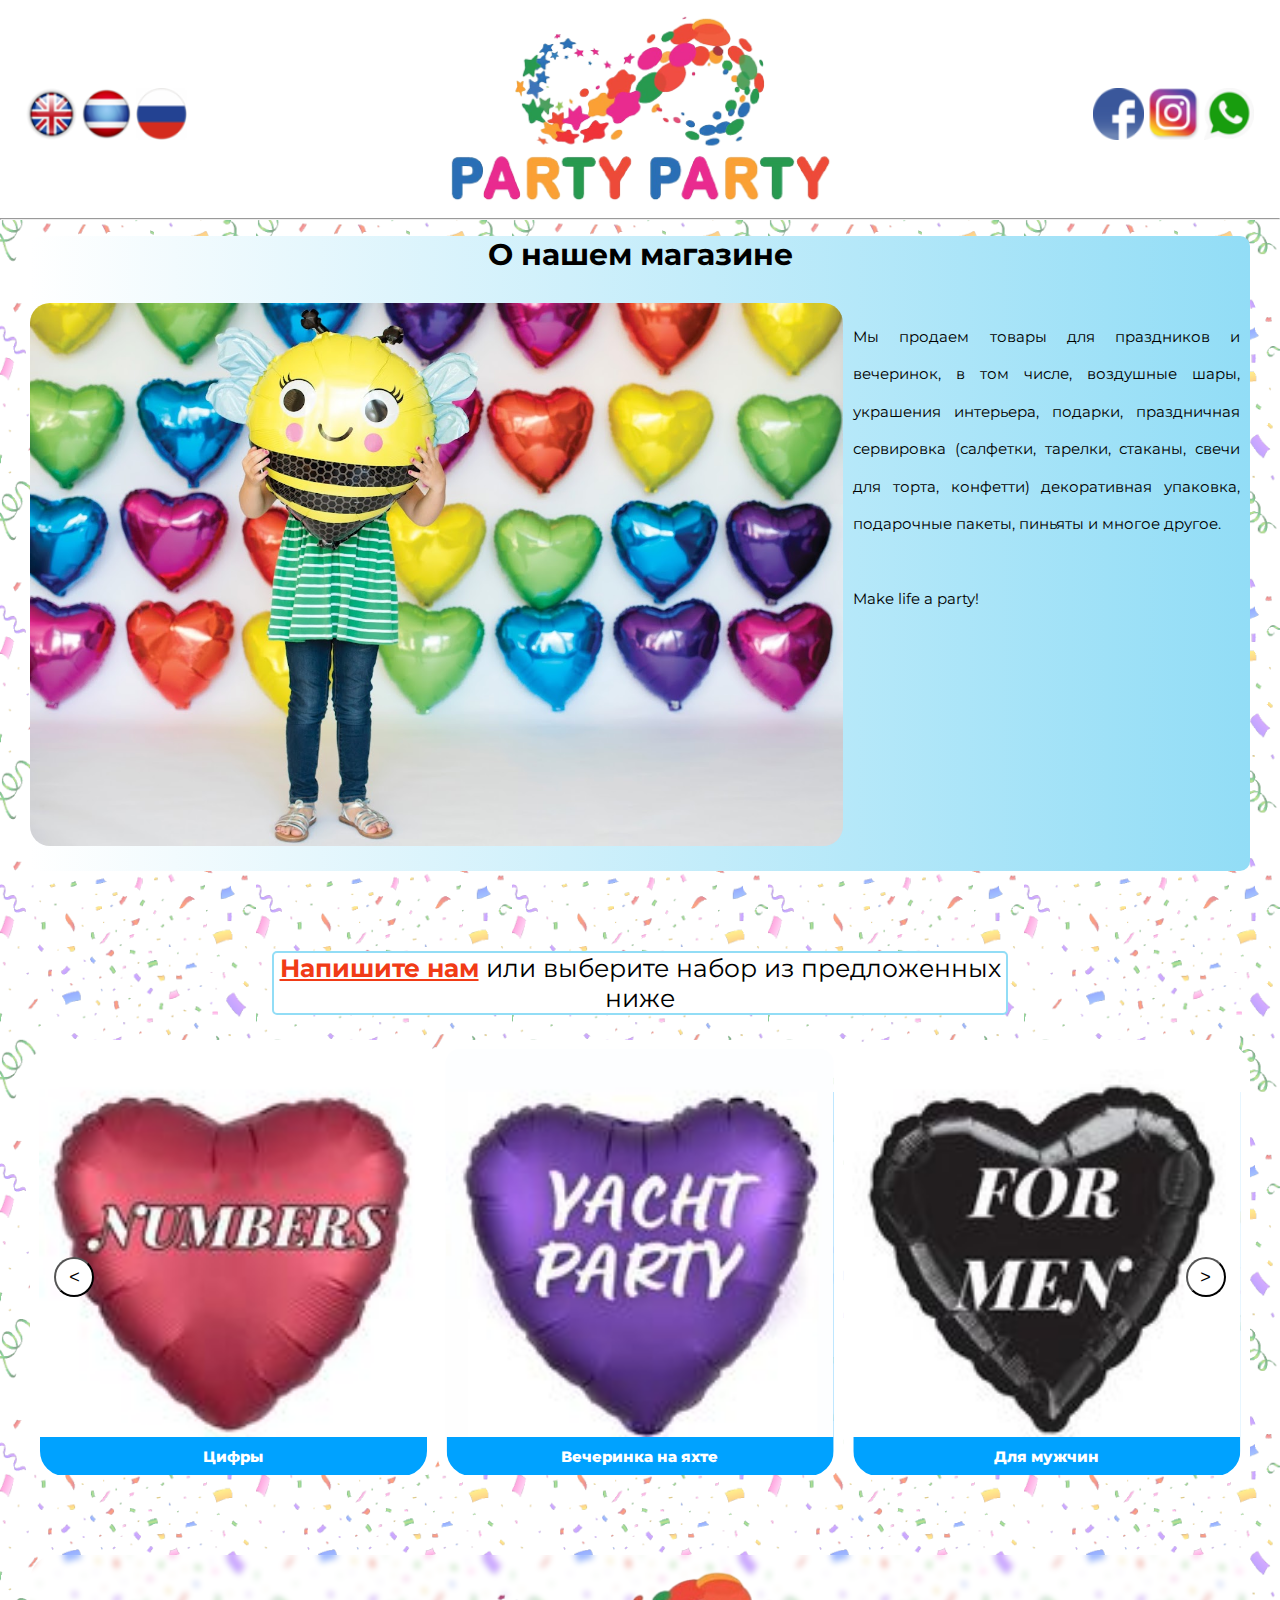
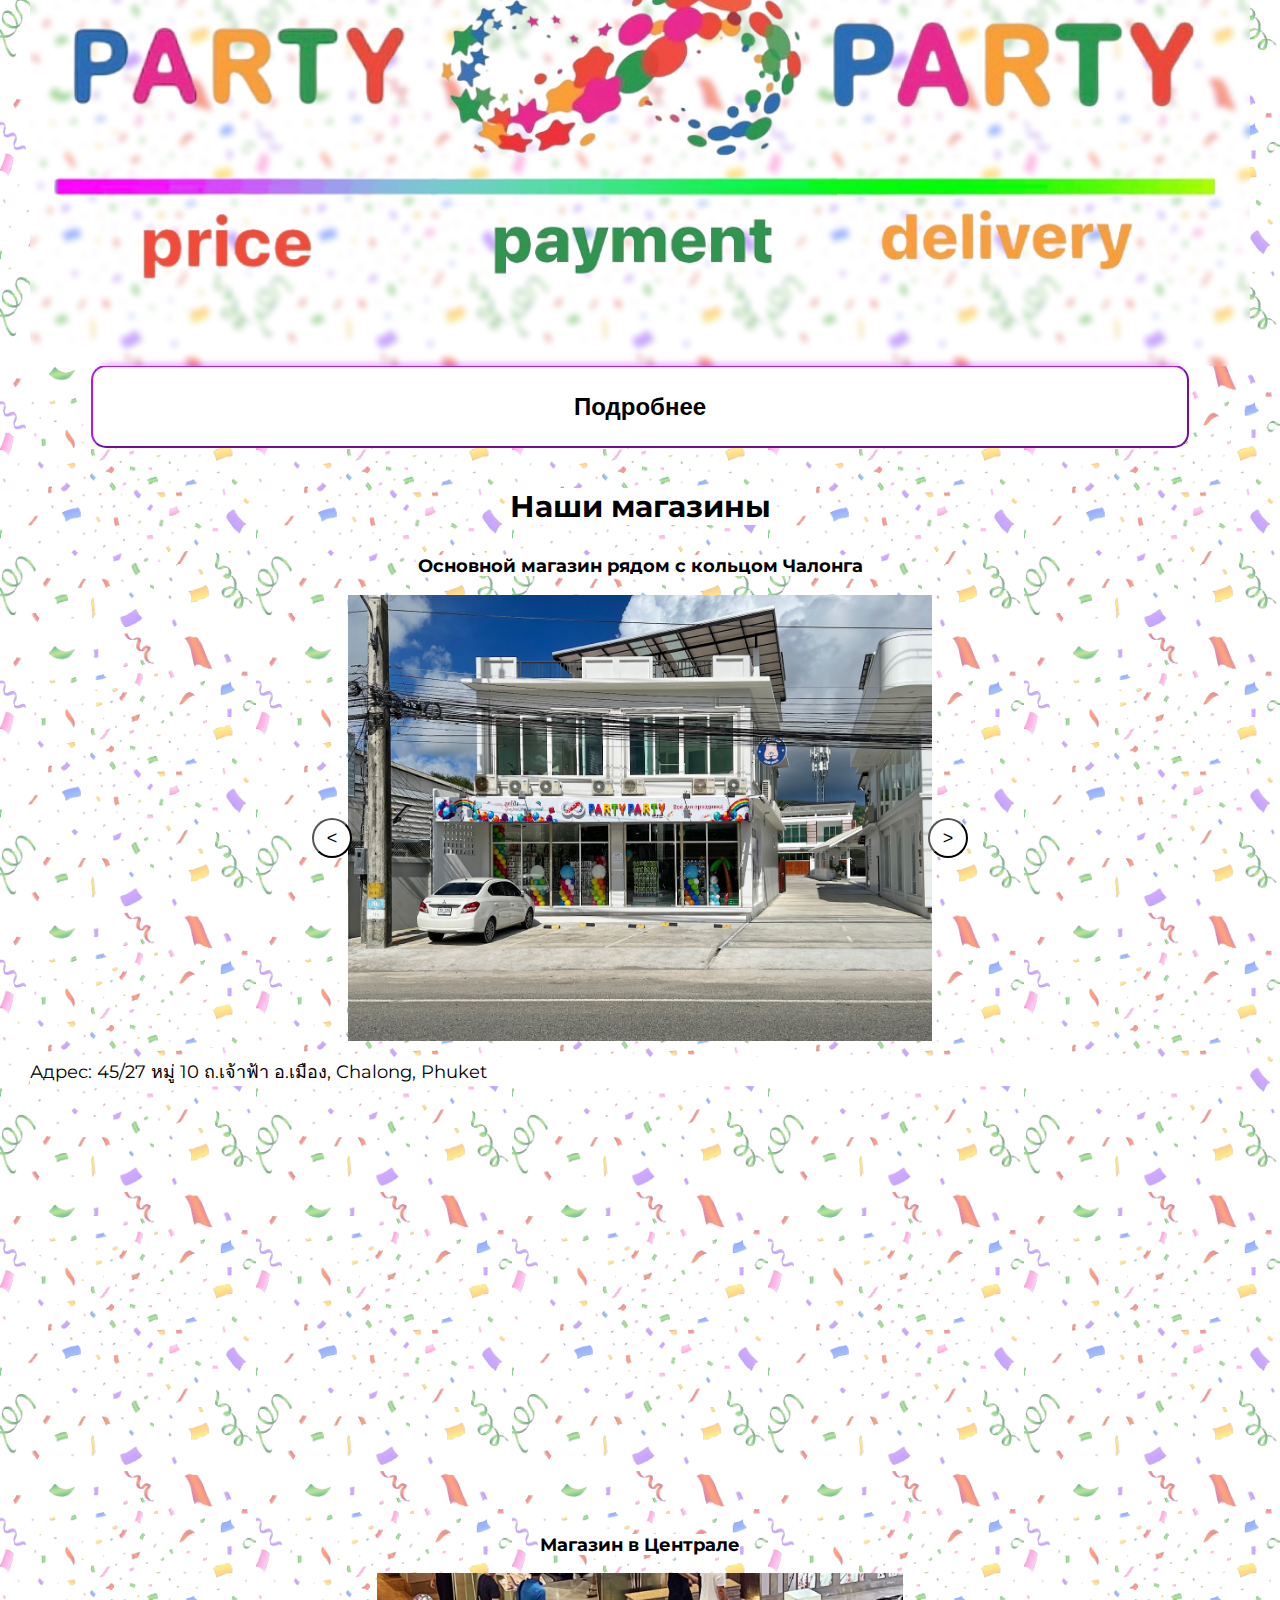
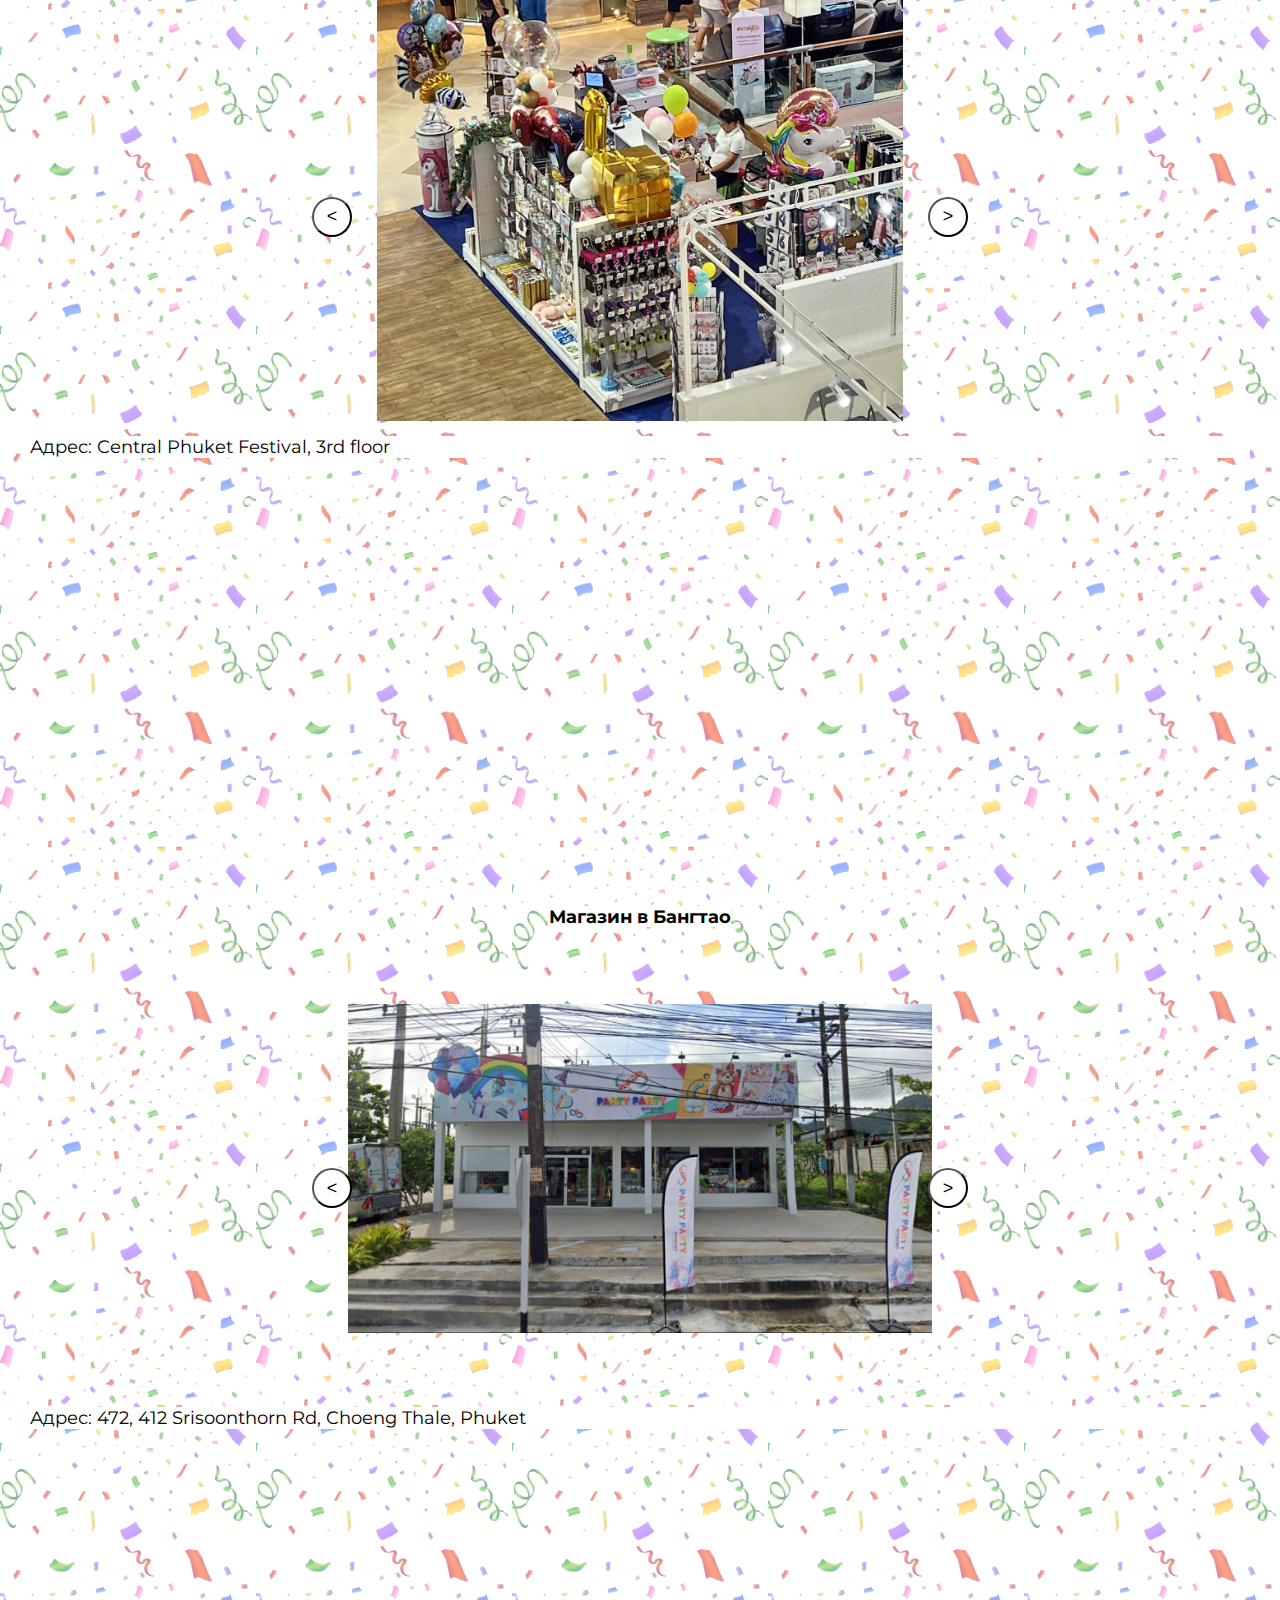
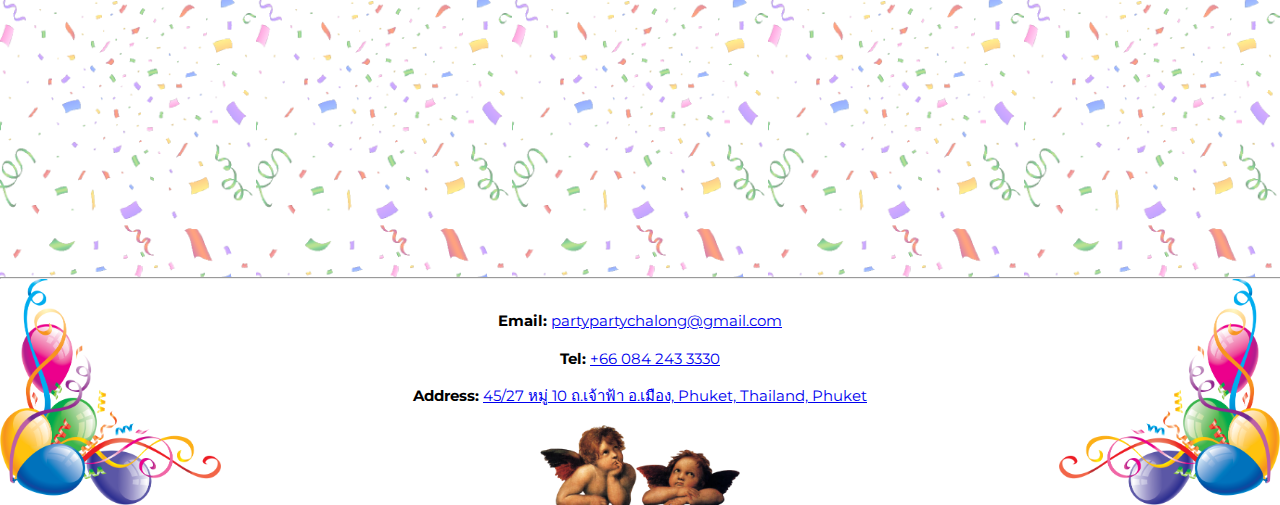
<file: index.html>
<html> 
  <head>
    <title> PartyParty Store</title>
    <meta charset="UTF-8">
    <meta name="keywords" content="party, party store, balloons">
    <meta name="viewport" content="width=device-width, initial-scale=1, minimum-scale=1.0, shrink-to-fit=no">
    <link rel="shortcut icon" href="images/essentials/logoFav.jpg" type="image/x-icon">
    <!--Не забыть изменить описание-->
    <meta name = "description" content="Description">  
    <meta name="author" content="PartyPartyShop">
    <script src="JS/script.js" defer></script>
    <script src="https://ajax.googleapis.com/ajax/libs/jquery/3.6.4/jquery.min.js"></script>
    <link rel = "stylesheet" href="CSS/style.css">
    <link href='https://fonts.googleapis.com/css?family=Montserrat' rel='stylesheet'>
  </head>

  <body> 
    <div class="page">
      <header id = "header">
        <div class = "headerRow">
          <div class = "language">
            <input type="image" src="images/essentials/english.png">
            <input type="image" src="images/essentials/thai.png">
            <input type="image" src="images/essentials/russian.png">
          </div>
          <a class="logo" href="index.html">
            <img href="index.html" class="logo" src="images/essentials/logo.png">
          </a>
          <div class="socials">
            <a href="https://www.facebook.com/PartyStorePhuket" target="_blank"><img src="images/essentials/fb.png"></a>
            <a href="https://www.instagram.com/partystore_phuket/" target="_blank"><img src="images/essentials/insta.png"></a>
            <a href="https://wa.me/660842433330" target="_blank"><img src="images/essentials/whatsapp.png"></a>
          </div>
        </div>
      </header>
      <hr>
      <div class = "content">
        <div class="mainInfo">
          <h1 style="margin-top: 0; background-color: transparent;">О нашем магазине</h1>
          <div class="mainInfoText">
            <img src="images/essentials/main.jpg">
            <p>Мы продаем товары для праздников и вечеринок, в том числе, воздушные шары, украшения интерьера, подарки, праздничная сервировка (салфетки, тарелки, стаканы, свечи для торта, конфетти) декоративная упаковка, подарочные пакеты, пиньяты и многое другое.
              <br><br>Make life a party!</p>
          </div>
        </div>
        <div id = "callToAction">
          <a href="https://wa.me/9262960190" target="_blank"><b>Напишите нам</b></a> или выберите набор из предложенных ниже
        </div>
        <div class="slider">
          <div class="slide">
            <a href="numbers.html" class="slideImg"><img src="images/categories/Numbers.jpg"></a>
            <a href="numbers.html" class="slideDescription">Цифры</a>
          </div>
          <div class="slide">
            <a href="yacht_party.html" class="slideImg"><img src="images/categories/Yacht_Party.jpg"></a>
            <a href="yacht_party.html" class="slideDescription">Вечеринка на яхте</a>
          </div>
          <div class="slide">
            <a href="for_men.html" class="slideImg"><img src="images/categories/For_Men.jpg"></a>
            <a href="for_men.html" class="slideDescription">Для мужчин</a>
          </div>
          <div class="slide">
            <a href="box.html" class="slideImg"><img src="images/categories/Box.jpg"></a>
            <a href="box.html" class="slideDescription">Коробки</a>
          </div>
          <div class="slide">
            <a href="gender_party.html" class="slideImg"><img src="images/categories/Gender_Party.jpg"></a>
            <a href="gender_party.html" class="slideDescription">Гендер пати</a>
          </div>
          <div class="slide">
            <a href="marry_me.html" class="slideImg"><img src="images/categories/Marry_Me.jpg"></a>
            <a href="marry_me.html" class="slideDescription">Выходи за меня</a>
          </div>
          <div class="slide">
            <a href="big_balloons.html" class="slideImg"><img src="images/categories/Big_Balloons.jpg"></a>
            <a href="big_balloons.html" class="slideDescription">Большие шары</a>
          </div>
          <div class="slide">
            <a href="for_kids.html" class="slideImg"><img src="images/categories/For_Kids.jpg"></a>
            <a href="for_kids.html" class="slideDescription">Для детей</a>
          </div>
          <div class="slide">
            <a href="boys.html" class="slideImg"><img src="images/categories/Boys.jpg"></a>
            <a href="boys.html" class="slideDescription">Для мальчиков</a>
          </div>
          <div class="slide">
            <a href="girls.html" class="slideImg"><img src="images/categories/Girls.jpg"></a>
            <a href="girls.html" class="slideDescription">Для девочек</a>
          </div>
          <div class="slide">
            <a href="balloons.html" class="slideImg"><img src="images/categories/Balloons.jpg"></a>
            <a href="balloons.html" class="slideDescription">Шары</a>
          </div>
          <div class="slide">
            <a href="love.html" class="slideImg"><img src="images/categories/Love.jpg"></a>
            <a href="love.html" class="slideDescription">Любовь</a>
          </div>
          <div class="slide">
            <a href="unicorns.html" class="slideImg"><img src="images/categories/Unicorns.jpg"></a>
            <a href="unicorns.html" class="slideDescription">&#129412;</a>
          </div>
          <div class="slide">
            <a href="events.html" class="slideImg"><img src="images/categories/Events.jpg"></a>
            <a href="events.html" class="slideDescription">Мероприятия</a>
          </div>
          <div class="slide">
            <a href="photo_zone.html" class="slideImg"><img src="images/categories/Photo_Zone.jpg"></a>
            <a href="photo_zone.html" class="slideDescription">Фото зоны</a>
          </div>
          <div class="slide">
            <a href="animals.html" class="slideImg"><img src="images/categories/Animals.jpg"></a>
            <a href="animals.html" class="slideDescription">&#128047;&#129419;&#128032;</a>
          </div>
          <div class="slide">
            <a href="mermaid.html" class="slideImg"><img src="images/categories/Mermaid.jpg"></a>
            <a href="mermaid.html" class="slideDescription">Русалка</a>
          </div>
          <div class="slide">
            <a href="christmas.html" class="slideImg"><img src="images/categories/Christmas.jpg"></a>
            <a href="christmas.html" class="slideDescription">&#127876;</a>
          </div>
          <div class="slide">
            <a href="halloween.html" class="slideImg"><img src="images/categories/Halloween.jpg"></a>
            <a href="halloween.html" class="slideDescription">Хэллоуин</a>
          </div>
          <button class="btn btn-next">></button>
          <button class="btn btn-prev"><</button>
        </div>
        <div class="ppd">
          <img id="price" src="images/essentials/price.png">
          <img id="payment" src="images/essentials/payment.png">
          <img id="delivery" src="images/essentials/delivery.png">
        </div>
        <div class="ppdContent hide">
          <div>
            
            <img src = "images/PPD/price1.png">
            <img src = "images/PPD/price2.png">
            <img src = "images/PPD/price3.png">
            <img src = "images/PPD/price4.png">
            <img src = "images/PPD/price5.png">
            <img src = "images/PPD/price6.jpg">
            <img src = "images/PPD/price7.jpg">
            <span>
              🟡Обычный Шарик с гелием стоит 55 батов (стандарт/металлик)<br>
              🟢Цифра 450 батов<br>
              🔵Сердечки, звёздочки, круги фольга от 250 батов<br>
              🔴Зверушки, мультяшки фольга от 350 батов<br>
              🟣Ростовые фольга 1000 батов<br>
              ⚫️Шар бабл с наполнением и индивидуальной надписью 930<br>
              🟠Растяжка HB 250<br>
              🟡Единороги 550-650<br>
              🟢Грузик 30
            </span>
          </div>
          <div>
            
            <img src="images/PPD/pay1.png">
            <img src="images/PPD/pay2.png">
            <img src="images/PPD/pay3.png">
            <span>
              Payment:<br>
              only Thai baht<br>
              <br>
              Оплату мы принимаем ТОЛЬКО в тайских батах. Вы можете заехать в один из наших магазинов и оставить предоплату, можете перевести по карте баты на наш счёт.<br>
              <br>
              Мы надуваем шарики только после оплаты. Вот такие мы осторожные и принципиальные😉<br>
              Мы не принимаем оплату после доставки.<br>
              А ещё мы заботимся о клиентах и качестве наших товаров. Всё серьёзно😎<br>
              <br>
              P. S. Секретный лайфхак🤫☺️Если вы не можете заехать и не обладаете местной кредиткой, вы можете попросить кого-то из местных обладателей 💳перевести за вас оплату, и отдать им кэш💰
            </span>
          </div>
          <div style="margin-bottom: 5%;">
            
            <img src = "images/PPD/delivery1.png">
            <img src = "images/PPD/delivery2.png">
            <img src = "images/PPD/delivery3.png">
            <img src = "images/PPD/delivery4.jpg">
            <span>
              Мы очень хотим, чтобы каждый именинник на острове 
              получил в подарок наши красивые шарики! Чтобы с самого утра открыл глаза и увидел разноцветный фонтан звездочек, или смешную пивную кружку, или охапку сердечек! Хотим, чтобы человеки-пауки доставлялись малышам с самого утра, чтобы щенячий патруль не опаздывал на вечеринку!<br>
              <br>
              Мы ещё новички и от вас в первую очередь будет зависеть как быстро и ловко разрастется наша доставка😉<br>
              <br>
              Сейчас мы доставляем шарики в рабочее время и ТОЛЬКО после предоплаты.<br>
              Конечно, были разные истории, а шарики два раза не надуешь😇<br>
              <br>
              ❄️Напоминаем, что шарики любят прохладу, поэтому мы перевозим их в специальном фургоне с кондиционером.<br>
              🐱А ещё шарики как котики, любят пакетики, поэтому все шарики путешествуют в специальных пакетах.<br>
              <br>
              САМОВЫВОЗ. Если повезете шарики сами, поможем и подскажем, как лучше их телепортировать😅🚘
            </span>
          </div>
        </div>
        <div style="margin-top: 0; display: flex; justify-content: center;">
          <button id="ppdOpen">Подробнее</button>
        </div>
        <div style="margin-top: 0; display: flex; justify-content: center;">
          <button class = "hide" id="ppdClose">Скрыть</button>
        </div>
        <h1> Наши магазины</h1>
        <div class="storeChalong">
          <h3>Основной магазин рядом с кольцом Чалонга</h3>
          <div class="storeChalongInfo">
            <div class="storeChalongSlider">
              <div class="storeChalongSlide">
                <img src="images//shops/chalong/1.jpg">
              </div>
              <div class="storeChalongSlide">
                <img src="images//shops/chalong/2.jpg">
              </div>
              <div class="storeChalongSlide">
                <img src="images//shops/chalong/3.jpg">              
              </div>
              <div class="storeChalongSlide">
                <img src="images//shops/chalong/4.jpg">
              </div>
              <div class="storeChalongSlide">
                <img src="images//shops/chalong/5.jpg">
              </div>
              <button class="storeChalongBtn storeChalongBtn-next">></button>
              <button class="storeChalongBtn storeChalongBtn-prev"><</button>
            </div>
            <div class="adress">
              <p>Адрес: 45/27 หมู่ 10 ถ.เจ้าฟ้า อ.เมือง, Chalong, Phuket</p>
              <div class="mapChalong"><iframe src="https://www.google.com/maps/embed?pb=!1m18!1m12!1m3!1d3952.578808668034!2d98.33552941477846!3d7.834322294354984!2m3!1f0!2f0!3f0!3m2!1i1024!2i768!4f13.1!3m3!1m2!1s0x30502fb042d2bbbd%3A0x9f8def999ee22963!2sParty%20Party%20Store!5e0!3m2!1sru!2sth!4v1682396515076!5m2!1sru!2sth" style="border:0;" allowfullscreen="" loading="lazy" referrerpolicy="no-referrer-when-downgrade"></iframe></div>
            </div>
          </div>
        </div>
        <div class="storeFestival">
          <h3>Магазин в Централе</h3>
          <div class="storeFestivalInfo">
            
            <div class="storeFestivalSlider">
              <div class="storeFestivalSlide">
                <img src="images/shops/phuketcentral/1.jpg">
              </div>
              <div class="storeFestivalSlide">
                <img src="images/shops/phuketcentral/2.JPG">
              </div>
              <div class="storeFestivalSlide">
                <img src="images/shops/phuketcentral/3.jpg">              
              </div>
              <div class="storeFestivalSlide">
                <img src="images/shops/phuketcentral/4.jpg">
              </div>
              <button class="storeFestivalBtn storeFestivalBtn-next">></button>
              <button class="storeFestivalBtn storeFestivalBtn-prev"><</button>
            </div>
            <div class="adress">
              <p>Адрес: Central Phuket Festival, 3rd floor</p>
              <div class="mapFestival"><iframe src="https://www.google.com/maps/embed?pb=!1m16!1m12!1m3!1d2533.141708150787!2d98.36587021369174!3d7.891682030144816!2m3!1f0!2f0!3f0!3m2!1i1024!2i768!4f13.1!2m1!1scentral%20festival%20phuket!5e0!3m2!1sru!2sth!4v1682417389114!5m2!1sru!2sth" style="border:0;" allowfullscreen="" loading="lazy" referrerpolicy="no-referrer-when-downgrade"></iframe></div>
            </div>
          </div>
        </div>
        <div class="storeBangtao">
          <h3>Магазин в Бангтао</h3>
          <div class="storeBangtaoInfo">
            
            <div class="storeBangtaoSlider">
              <div class="storeBangtaoSlide">
                <img src="images/shops/Bangtao/1.png">
              </div>
              <div class="storeBangtaoSlide">
                <img src="images/shops/Bangtao/2.jpg">
              </div>
              <div class="storeBangtaoSlide">
                <img src="images/shops/Bangtao/3.jpg">
              </div>
              <div class="storeBangtaoSlide">
                <img src="images/shops/Bangtao/4.jpg">
              </div>
              <div class="storeBangtaoSlide">
                <img src="images/shops/Bangtao/5.jpg">
              </div>
              <button class="storeBangtaoBtn storeBangtaoBtn-next">></button>
              <button class="storeBangtaoBtn storeBangtaoBtn-prev"><</button>
            </div>
            <div class="adress">
              <p>Адрес: 472, 412 Srisoonthorn Rd, Choeng Thale, Phuket</p>
              <div class="mapBangtao"><iframe src="https://www.google.com/maps/embed?pb=!1m18!1m12!1m3!1d3951.1114432379336!2d98.2996614732011!3d7.987426392038045!2m3!1f0!2f0!3f0!3m2!1i1024!2i768!4f13.1!3m3!1m2!1s0x30503183c2719fb9%3A0x61c1ce4dea9af265!2sParty%20Party%20Store!5e0!3m2!1sru!2sth!4v1682418336552!5m2!1sru!2sth"  style="border:0;" allowfullscreen="" loading="lazy" ></iframe></div>
            </div>
          </div>
        </div>
      </div>
      <hr style="width:100%">
    </div>
    <footer>
      <p><b>Email: </b><a target="_blank" href="mailto:partypartychalong@gmail.com">partypartychalong@gmail.com</a></p>
      <p><b>Tel: </b><a target="_blank" href="tel:0842433330">+66 084 243 3330</a></p>
      <p><b>Address: </b> <a  href="https://goo.gl/maps/vtNWR9zgtLja3ooP6">45/27 หมู่ 10 ถ.เจ้าฟ้า อ.เมือง, Phuket, Thailand, Phuket</a></p>
      <img src="images/essentials/footer.png">
    </footer>
  </body>  
</html>
</file>
<file: CSS/style.css>
body{
    font-size: 15px;
    font-family:'Montserrat', sans-serif;
    margin: 0px;
    overflow-x: hidden;
    background-color: white;
}
.page{
    background-image: url("../images/essentials/bg1.png");
    background-size: 20% auto;
}
hr{
    margin: 0;
}
#header{
    background: white;
    height: 28vw;
}
.headerRow{
    justify-content: space-evenly;
    align-items: center;
    padding-top: 10px;
    margin: 0 2% 0;
    display: flex; 
}
.language input, .socials img{
    height: 6vw;
}
.logo{
    height: 24vw;
    display: block;
    margin-left: auto;
    margin-right: auto;
    margin-bottom: 20px;
}
.sticky{
    .logo{
        height: 12vw;
    };
    background: linear-gradient(to bottom, white 65%, transparent 65%) !important; 
    z-index: 1000;
    animation: slideDown 0.35s ease-out;
    position: sticky;
    top: 0;
    width: 100%;
}
.content{
    margin: 16px 30px 0;
}
.mainInfo p{
    text-align: justify;
    padding: 0 10px;
    line-height: 2.5;
}
.main h1{
    padding-bottom: 10px;
    background: linear-gradient(to left, white,rgb(146, 221, 246));
}
.mainInfo{
    border-radius: 10px;
    background: linear-gradient(to right, white,rgb(146, 221, 246));
    margin: 0 0 80px;
    padding-bottom: 10px;
}
.mainInfoText{
    margin: 15px auto;
}
.mainInfo img{
    border-radius: 20px;
    width: 95%;
    padding: 0 2.5%;
    object-fit: cover;
}
#callToAction{
    font-size: 25px;
    margin: 0 auto 10px;
    text-align: center;
    border: 2px solid rgb(146, 221, 246);
    border-radius: 5px;
    width: 80%;
    background-color: white;
}
#callToAction a{
    color: rgb(241, 59, 22);
}
.slider{
    height: 360px;
    display: flex;
    align-items: center;
    width: 100%;
    margin: 0 auto 80px;
    min-height: 260px;
    position: relative;
    overflow: hidden;
}
.slide{
    border: 10px solid white;
    border-radius: 35px;
    width: 95%;
    min-height: 200px;
    position: absolute;
    display: flex;
    justify-content: center;
    align-items: center;
    transition: all 0.5s;
    flex-direction: column;
    margin-bottom: -10px;
    background: linear-gradient(to bottom, white 10%, rgb(0, 162, 255) 10%);
    font-weight: 800;
    color: white;
}

.slideImg{
    width: 100.3%;
}
.slide img{
    border-top-left-radius:15px;
    border-top-right-radius:15px;
    width: 100%;
    object-fit:cover;
}
.slide img:hover{
    transform: scale(1.05);
    transition: 0.25s;
}
.slideDescription{
    margin-top:10px;
    margin-bottom: 10px;
    color: white;
    text-decoration: none;
}
.btn {
    position: absolute;
    display: flex;
    justify-content: center;
    align-items: center;
    width: 60px;
    height: 60px;
    border-radius: 50%;
    z-index: 10px;
    cursor: pointer;
    background-color: #fff;
    font-size: 18px;
}
.btn:active{
    transform: scale(1.1);
}
.btn-prev{
    top: 45%;
    left: 0%;
}
.btn-next{
    top: 45%;
    right: 0%;
}
@keyframes slideDown{
    from {
        transform: translateY(-100%);
    }
    to {
        transform: translateY(0);
    }
}
@keyframes reveal {
    from { clip-path: polygon(0 0, 100% 0, 100% 0, 0 0); }
    to { clip-path: polygon(0 0, 100% 0, 100% 100%, 0% 100%); }
}

@keyframes hideBlack {
    from { clip-path: polygon(0 0, 100% 0, 100% 100%, 0% 100%); }
    to { clip-path: polygon(0 100%, 100% 100%, 100% 100%, 0% 100%); }
}
.hide{
    display: none !important; 
}
.ppd img{
    width: calc(100%/3);
}
.ppd, .ppdContent{
    backdrop-filter: blur(3px);
    border-radius: 25px;
}
.ppdContent{
    position: relative;
    clip-path: polygon(0 0, 0 0, 0 100%, 0% 100%);
    animation: .75s cubic-bezier(1,-0.01,.12,.8)  1 reveal forwards;
    overflow: hidden;
    display: flex;
    flex-direction: column;
    text-align: justify;
    word-wrap: break-word;
    line-height: 2.5;
}
.ppdContent::after{
    content: '';
    position: absolute;
    top: 0;
    left: 0;
    width: 100%;
    height: 100%;
    background: #ffff;
    padding: inherit;
    animation: 1.75s cubic-bezier(1,-0.01,.12,.8)  1 hideBlack forwards;
}
.ppdContent div{
    width: 100%;
    object-fit: cover;
}
.ppdContent img{
    width: 100%;
}
#price{
    margin-right: -10px;
}
#delivery{
    margin-left: -10px;
}
#ppdOpen, #ppdClose{
    font-size: x-large;
    font-weight: bold;
    width: 90%;
    padding-top: 2vw;
    padding-bottom: 2vw;
    background-color: white;
    border-color: #b117ed;
    border-radius: 15px;
    cursor: pointer;
}
#ppdOpen:hover, #ppdClose:hover, button:hover{
    background-color: whitesmoke;
}
h1,h3{
    background-color: white;
    width: fit-content;
    margin: auto;
    margin-top: 1em;
    margin-bottom: 1em;
    text-align: center;
}
h1{
    margin-top: 40px;
}
.storeFestivalInfo, .storeBangtaoInfo,.storeChalongInfo{
    display: flex;
    align-items: center;
    flex-direction: column;
    word-wrap: break-word;
    min-height: 377px;
    margin: 0 auto 100px;
    text-align: justify;
}
.storeFestivalInfo p, .storeBangtaoInfo p,.storeChalongInfo p{
    margin-top: 0;
    background-color: white;
}
.storeChalongSlider, .storeFestivalSlider, .storeBangtaoSlider{
    display: flex;
    width: 90%;
    margin: 0 auto;
    min-height: 65vw;
    position: relative;
    overflow: hidden;
}
.storeChalongSlide, .storeFestivalSlide, .storeBangtaoSlide{
    height: 100%;
    width: 95%;
    padding: 0 2.5%;
    position: absolute;
    transition: all 0.5s;
}
.storeChalongSlide img, .storeFestivalSlide img, .storeBangtaoSlide img{
    display: block;
    margin: auto;
    width: 90%;
    height: 100%;
    object-fit: contain;
}
.storeChalongBtn, .storeFestivalBtn, .storeBangtaoBtn {
    position: absolute;
    display: flex;
    justify-content: center;
    align-items: center;
    width: 40px;
    height: 40px;
    border-radius: 50%;
    z-index: 10px;
    cursor: pointer;
    background-color: #fff;
    font-size: 18px;
}
.storeChalongBtn:active, .storeFestivalBtn:active, .storeBangtaoBtn:active{
    transform: scale(1.1);
}
.storeChalongBtn-prev, .storeFestivalBtn-prev, .storeBangtaoBtn-prev{
    top: 50%;
    left: 2%;
}
.storeChalongBtn-next, .storeFestivalBtn-next, .storeBangtaoBtn-next{
    top: 50%;
    right: 2%;
}
.adress{
    margin-top: 15px;
    width:-webkit-fill-available;
    font-size: large;
}
.mapChalong iframe, .mapFestival iframe, .mapBangtao iframe{
    width: 100%;
    min-height: 330px;
}
footer{
    padding-top: 16px;
    line-height: 1.5;
    text-align: center;
    background-image: url(../images/essentials/bg.png);
    background-size: 20% auto;
}
footer p{
    width: fit-content;
    margin-left: auto;
    margin-right: auto;
    background-color: white;
}
footer img{
    max-width: 200px;
}
@media screen and (min-width: 400px){
    .slider{
        height: 548px;
    }
}
@media screen and (min-width: 600px){
    .sticky{
        .logo{
            height: 6vw;
        }
        .language input, .socials img{
            height: 3vw;
        }
        background: linear-gradient(to bottom, white 45%, transparent 45%) !important;
    }
    .language input, .socials img{
        height: 4vw;
    }
    .logo{
        height: 15vw;
    }
    #header{
        height: 17vw;
    }
    .slider{
        height: 300px;
        padding-top: 0;
    }
    .btn{
        width: 40px;
        height: 40px;
    }
    .btn-next{
        top: 50%;
        right:2%;
    }
    .btn-prev{
        top:50%;
        left:2%;
    }
    #callToAction{
        margin: 0 auto 25px;
        width: 60%;
    }
    .slide{
        border: 10px solid white;
        width: calc(100%/3 - 20px);
    }
    .ppdContent{
        flex-direction: row;
    }
    .ppdContent div{
        width: calc(100%/3 - 10px);
        margin: 0 5px;
    }
    footer{
        background-image: url(../images/essentials/footerBgLeft.png),
        url(../images/essentials/footerBgRight.png);
        background-position: bottom left, bottom right;
        background-repeat: no-repeat;
        background-size: contain;        
    }
    
}
@media screen and (min-width: 850px){
    .mainInfoText{
        display: flex; 
    }
    .mainInfo img{
        width: calc(200%/3);
        height: auto;
        padding: 0;
    }
    .slider{
        height: 435px;
    }
    .storeChalongInfo, .storeFestivalInfo, .storeBangtaoInfo{
        margin: 0, auto;
    }
    .storeChalongSlider, .storeFestivalSlider, .storeBangtaoSlider{
        width: 56%;
        min-height: 35vw;
    }
}
@media screen and (min-width: 1300px){
    
    .slider{
        height: 670px;
    }
}
</file>
